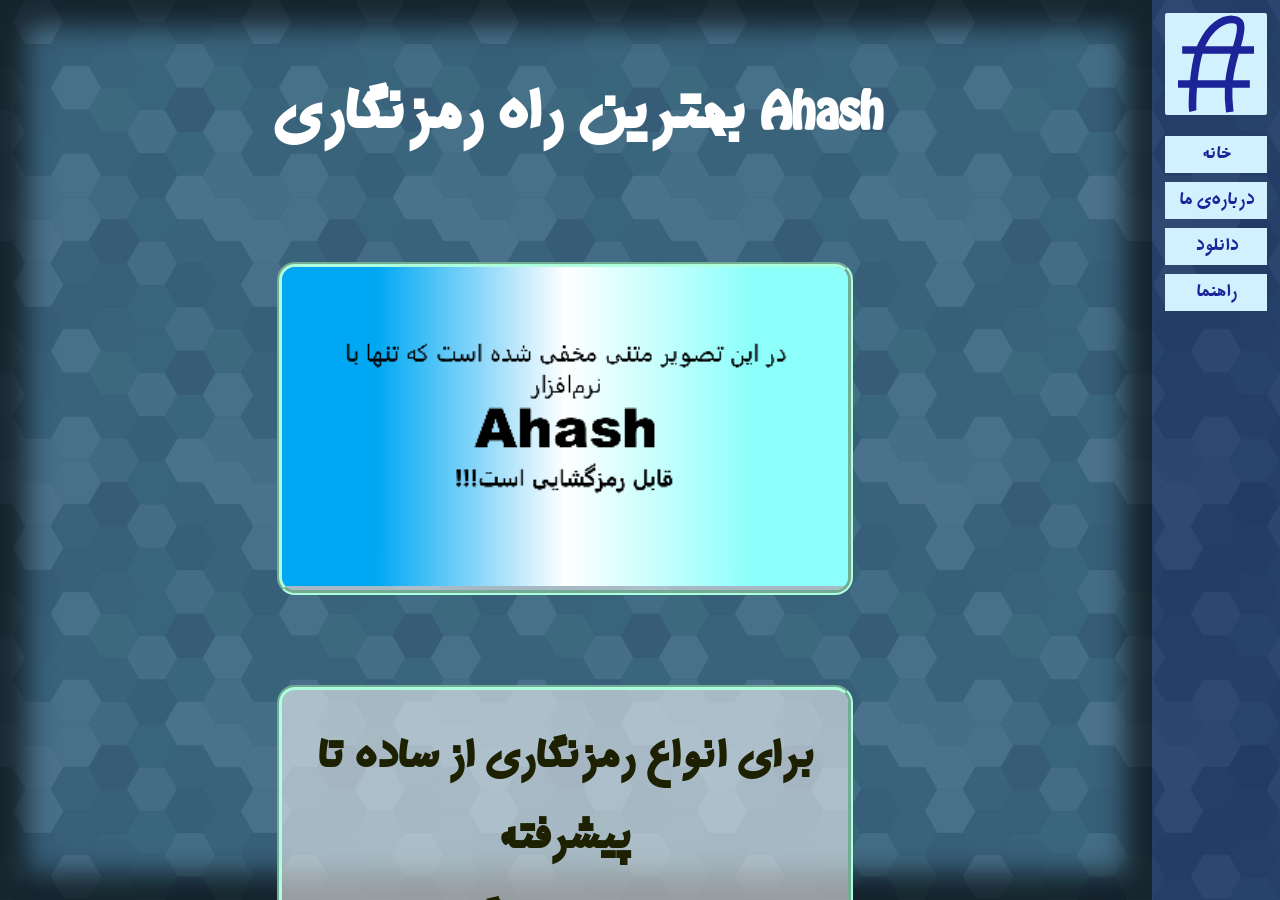
<file: AhashSite/index.html>
<!DOCTYPE html>
<html dir="rtl">
<head>
    <meta charset="UTF-8">
    <meta http-equiv="X-UA-Compatible" content="IE=edge">
    <meta name="viewport" content="width=device-width, initial-scale=1.0">
    <title>Ahash</title>
    <link rel="stylesheet" href="index-files/style.css">
    <link rel="shortcut icon" href="index-files/img/logo3.svg" type="image/x-icon">
</head>
<body>
    <header>
        <img src="index-files/img/logo4.svg" class="logo">
        <button id="h">خانه</button>
        <button id="a">درباره‌ی ما</button>
        <button id="d">دانلود</button>
        <button id="u">راهنما</button>
        <!-- <button></button> -->
    </header>
    <iframe id="iframe" src="index-files/data/h.html"></iframe>
</body>
<script src="index-files/script.js"></script>
</html>
</file>
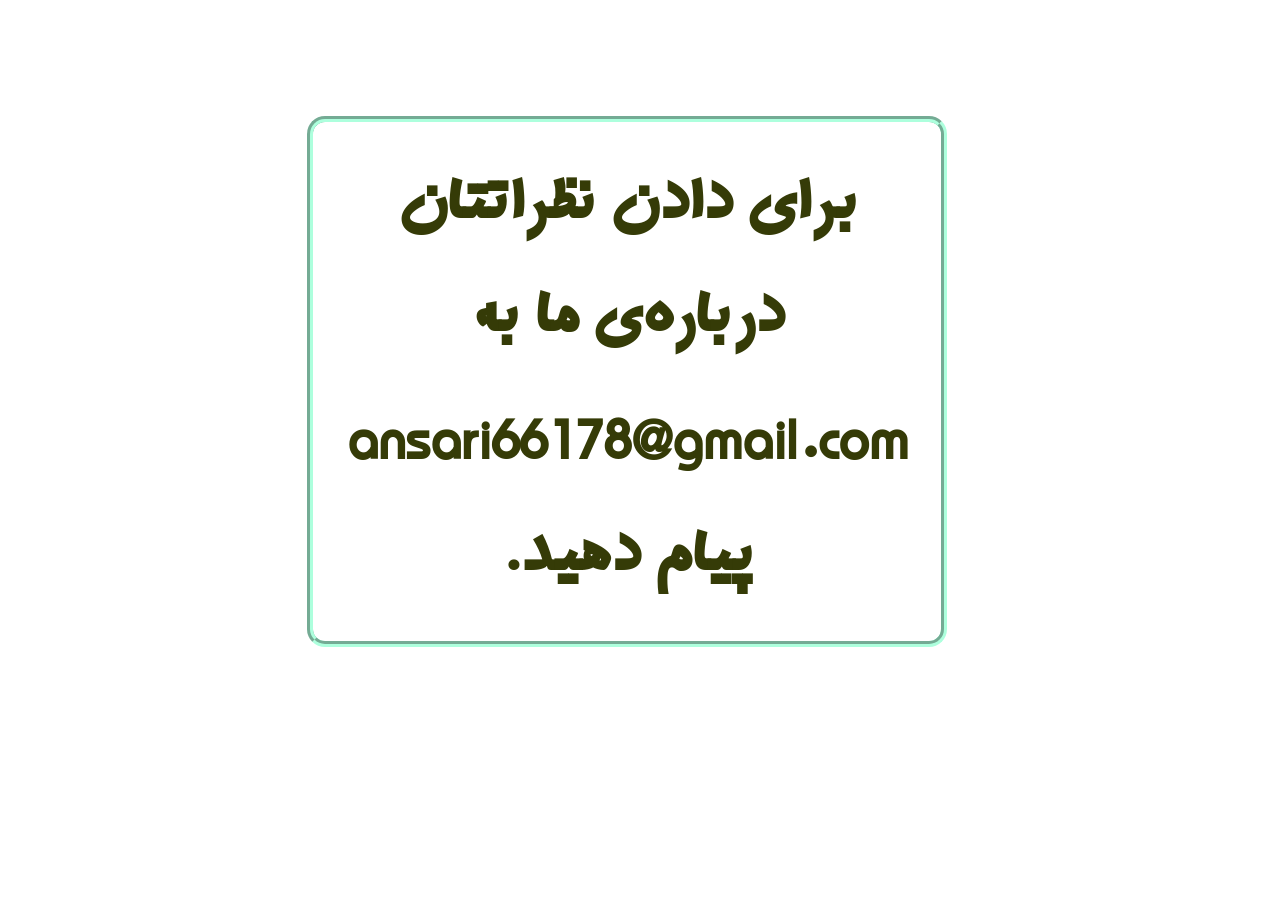
<file: AhashSite/index-files/data/a.html>
<!DOCTYPE html>
<html dir="rtl">
<head>
    <meta charset="UTF-8">
    <meta http-equiv="X-UA-Compatible" content="IE=edge">
    <meta name="viewport" content="width=device-width, initial-scale=1.0">
    <link rel="stylesheet" href="style.css">
    <title>Document</title>
</head>
<body>
    <section><h1>برای دادن نظراتتان درباره‌ی ما به <i class="em">ansari66178@gmail.com</i> پیام دهید.</h1></section>
</body>
</html>
</file>
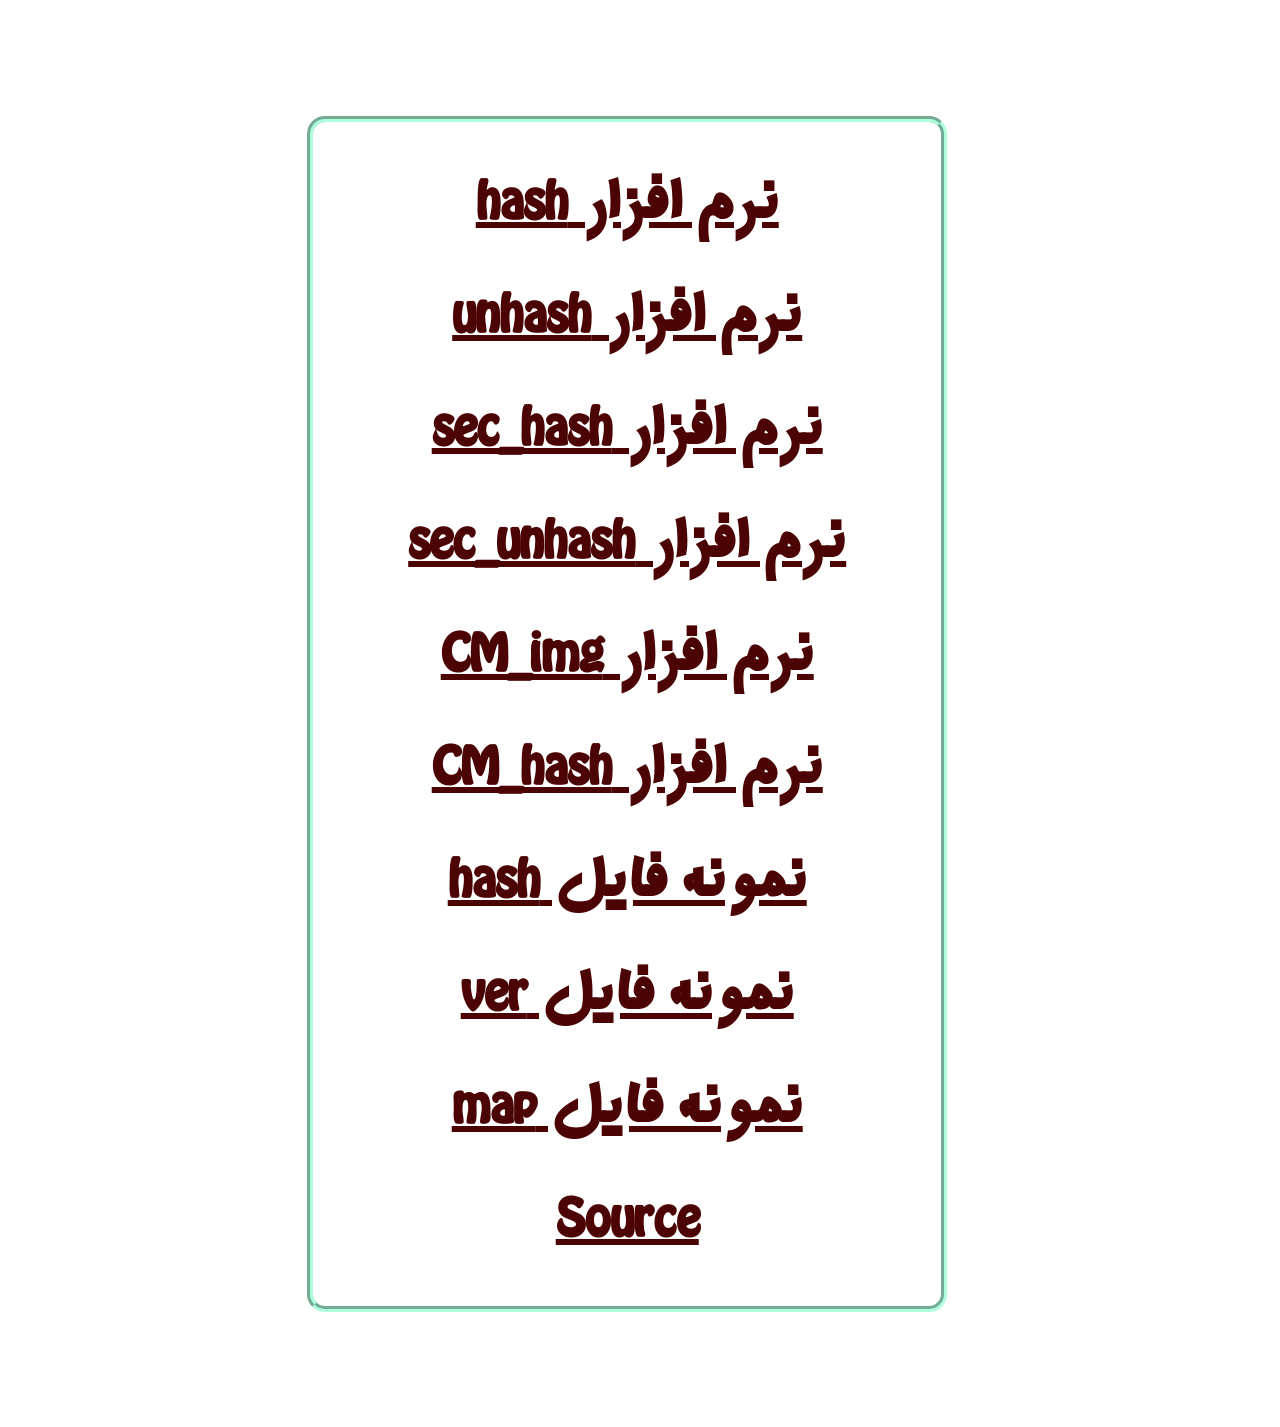
<file: AhashSite/index-files/data/d.html>
<!DOCTYPE html>
<html dir="rtl">
<head>
    <meta charset="UTF-8">
    <meta http-equiv="X-UA-Compatible" content="IE=edge">
    <meta name="viewport" content="width=device-width, initial-scale=1.0">
    <link rel="stylesheet" href="style.css">
    <title>Document</title>
</head>
<body>
    <section>
        <h1><a href="../file/hash.exe" target="_blank" rel="noopener noreferrer" download="">نرم افزار <i class="en">hash</i></a></h1>
        <h1><a href="../file/unhash.exe" target="_blank" rel="noopener noreferrer" download="">نرم افزار <i class="en">unhash</i></a></h1>
        <h1><a href="../file/sec_hash.exe" target="_blank" rel="noopener noreferrer" download="">نرم افزار <i class="en">sec_hash</i></a></h1>
        <h1><a href="../file/sec_unhash.exe" target="_blank" rel="noopener noreferrer" download="">نرم افزار <i class="en">sec_unhash</i></a></h1>
        <h1><a href="../file/img.exe" target="_blank" rel="noopener noreferrer" download="">نرم افزار <i class="en">CM_img</i></a></h1>
        <h1><a href="../file/unimg.exe" target="_blank" rel="noopener noreferrer" download="">نرم افزار <i class="en">CM_hash</i></a></h1>
        <h1><a href="../file/code.zip" target="_blank" rel="noopener noreferrer" download="">نمونه فایل <i class="en">hash</i></a></h1>
        <h1><a href="../file/ver.zip" target="_blank" rel="noopener noreferrer" download="">نمونه فایل <i class="en">ver</i></a></h1>
        <h1><a href="../file/map.zip" target="_blank" rel="noopener noreferrer" download="">نمونه فایل <i class="en">map</i></a></h1>
        <h1><a href="../file/source.zip" target="_blank" rel="noopener noreferrer" download=""><i class="en">Source</i></a></h1>
    </section>
</body>
</html>
</file>
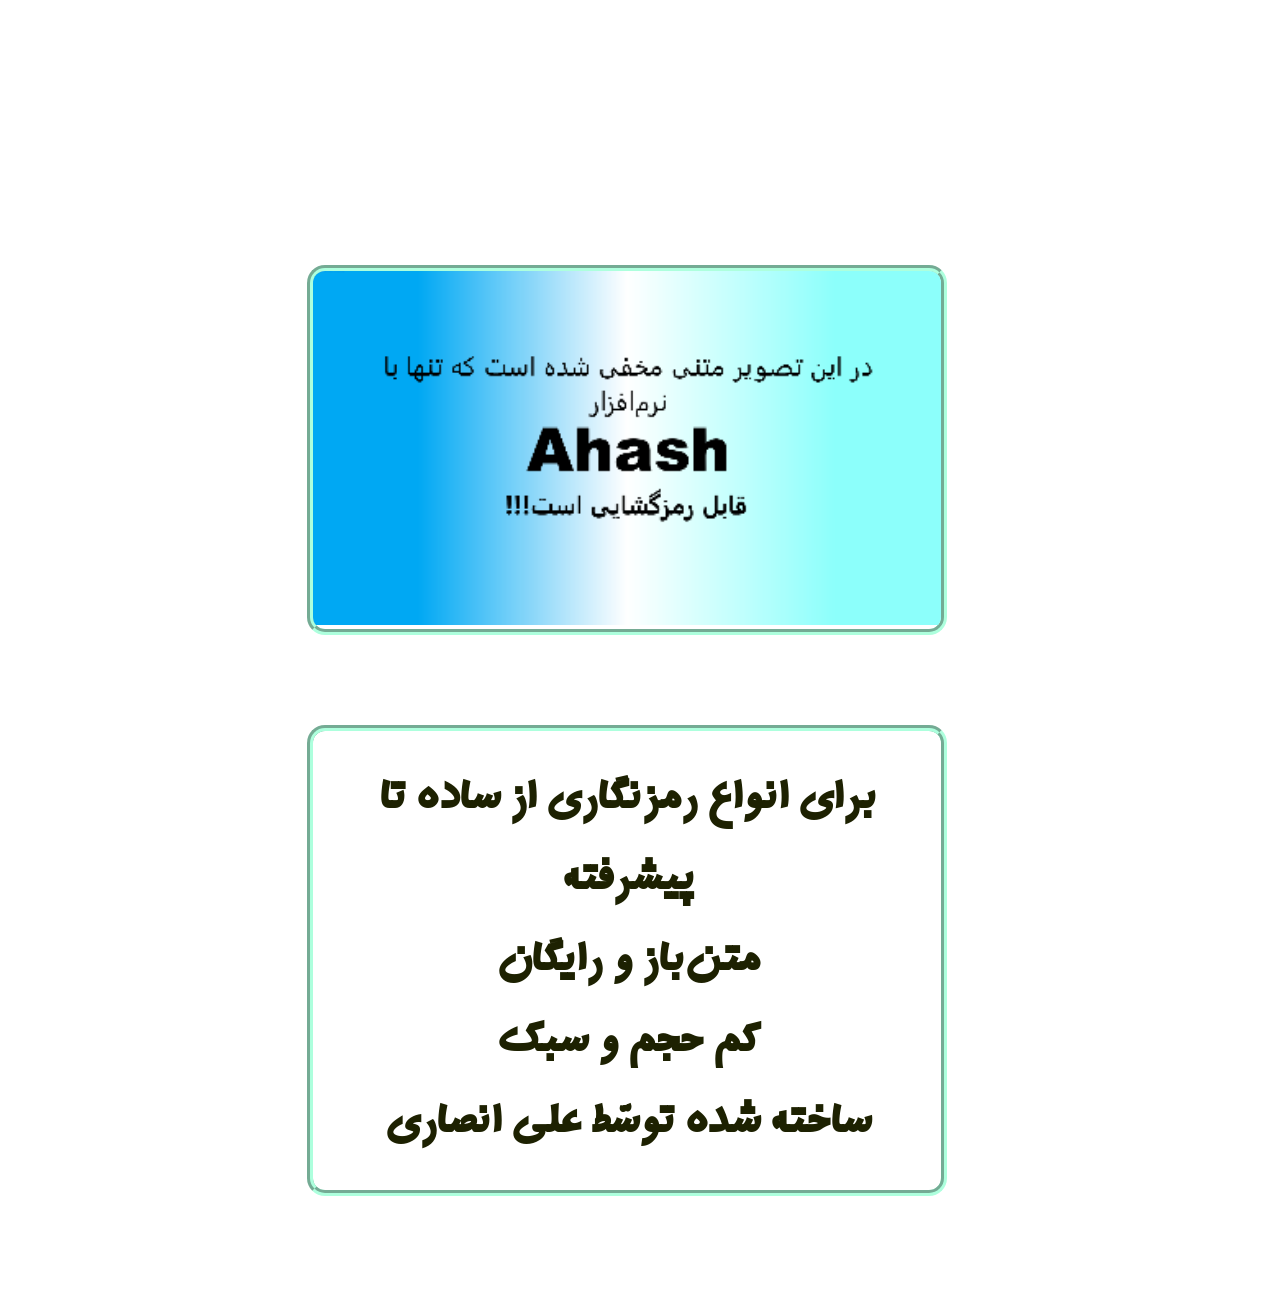
<file: AhashSite/index-files/data/h.html>
<!DOCTYPE html>
<html dir="rtl">
<head>
    <meta charset="UTF-8">
    <meta http-equiv="X-UA-Compatible" content="IE=edge">
    <meta name="viewport" content="width=device-width, initial-scale=1.0">
    <link rel="stylesheet" href="style.css">
    <title>Document</title>
</head>
<body>
    <br><br>
    <h1><i class="en">Ahash</i> بهترین راه رمزنگاری</h1>
    <section class="simg">
        <img src="../img/output.png">
    </section>
    <section>
        <h2>برای انواع رمزنگاری از ساده تا پیشرفته</h2>
        <h2>متن‌باز و رایگان</h2>
        <h2>کم حجم و سبک</h2>
        <h2>ساخته شده توسّط علی انصاری</h2>
    </section>
</body>
</html>
</file>
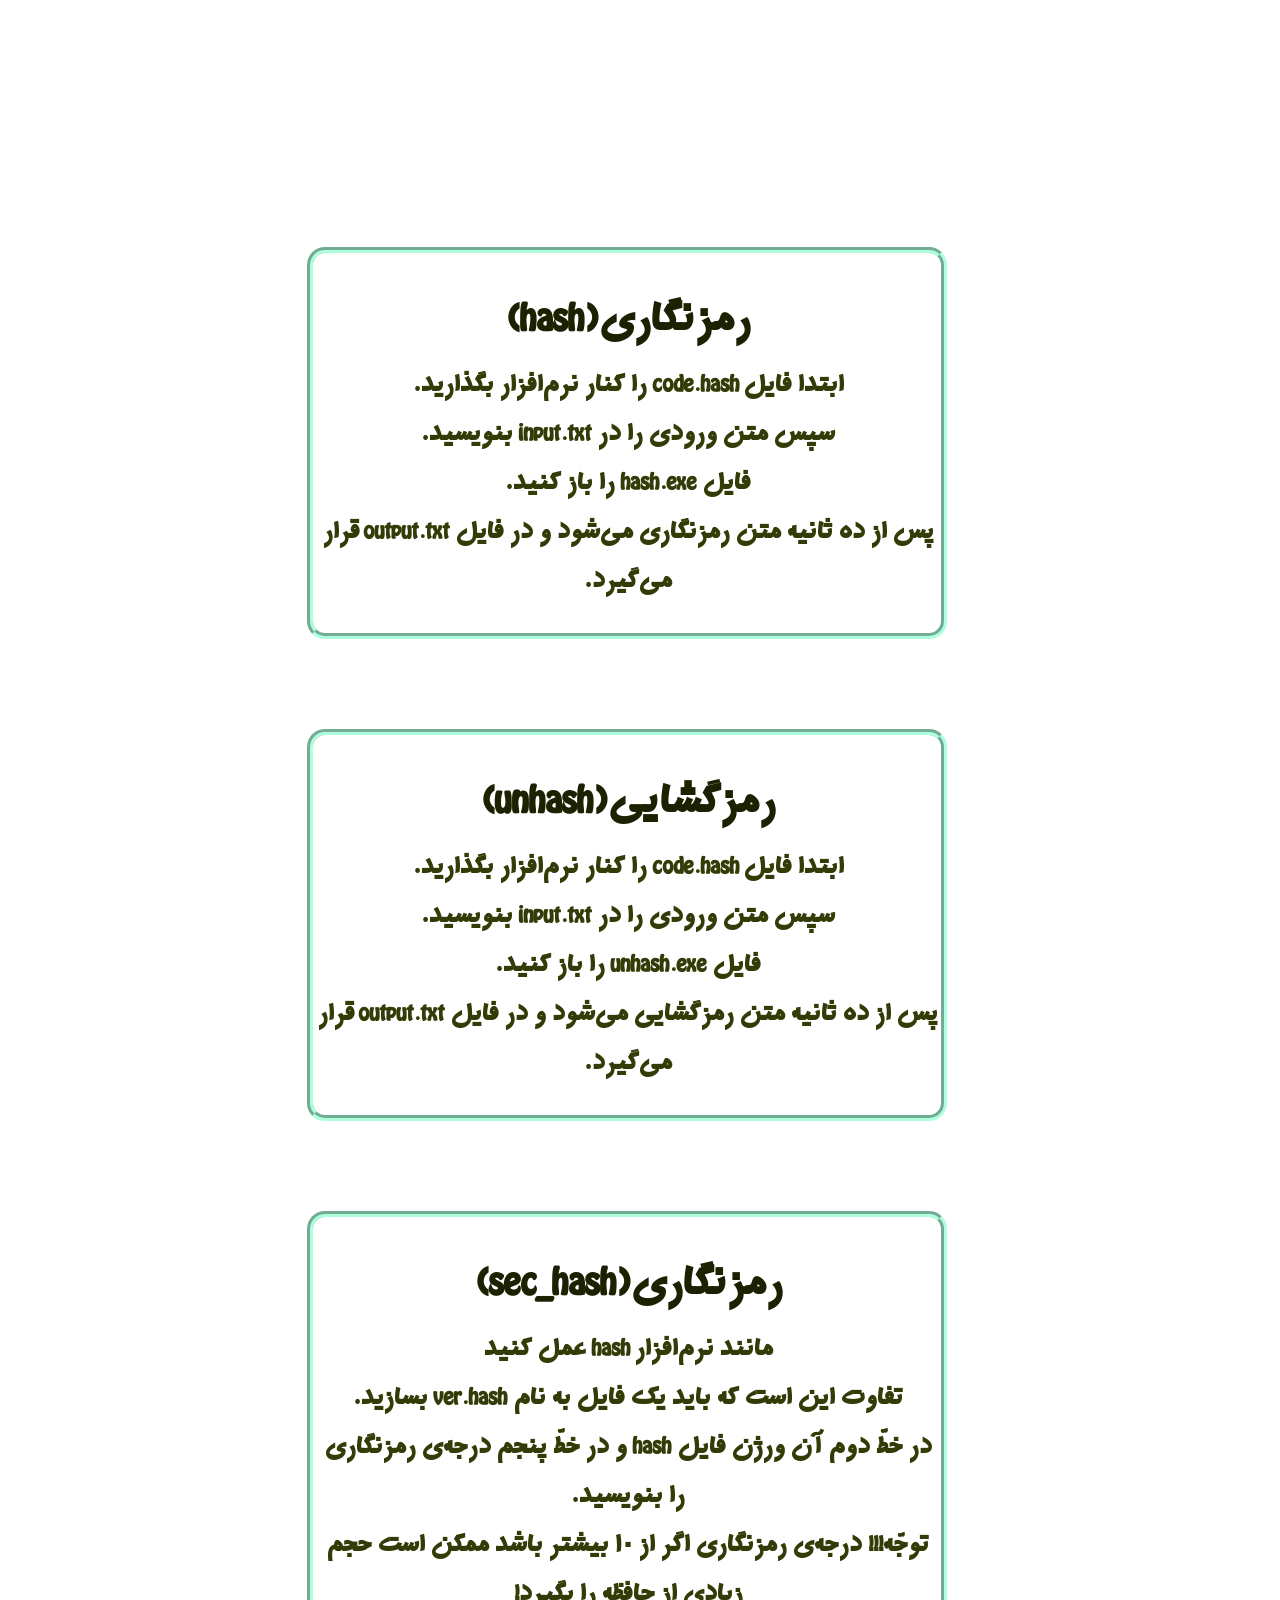
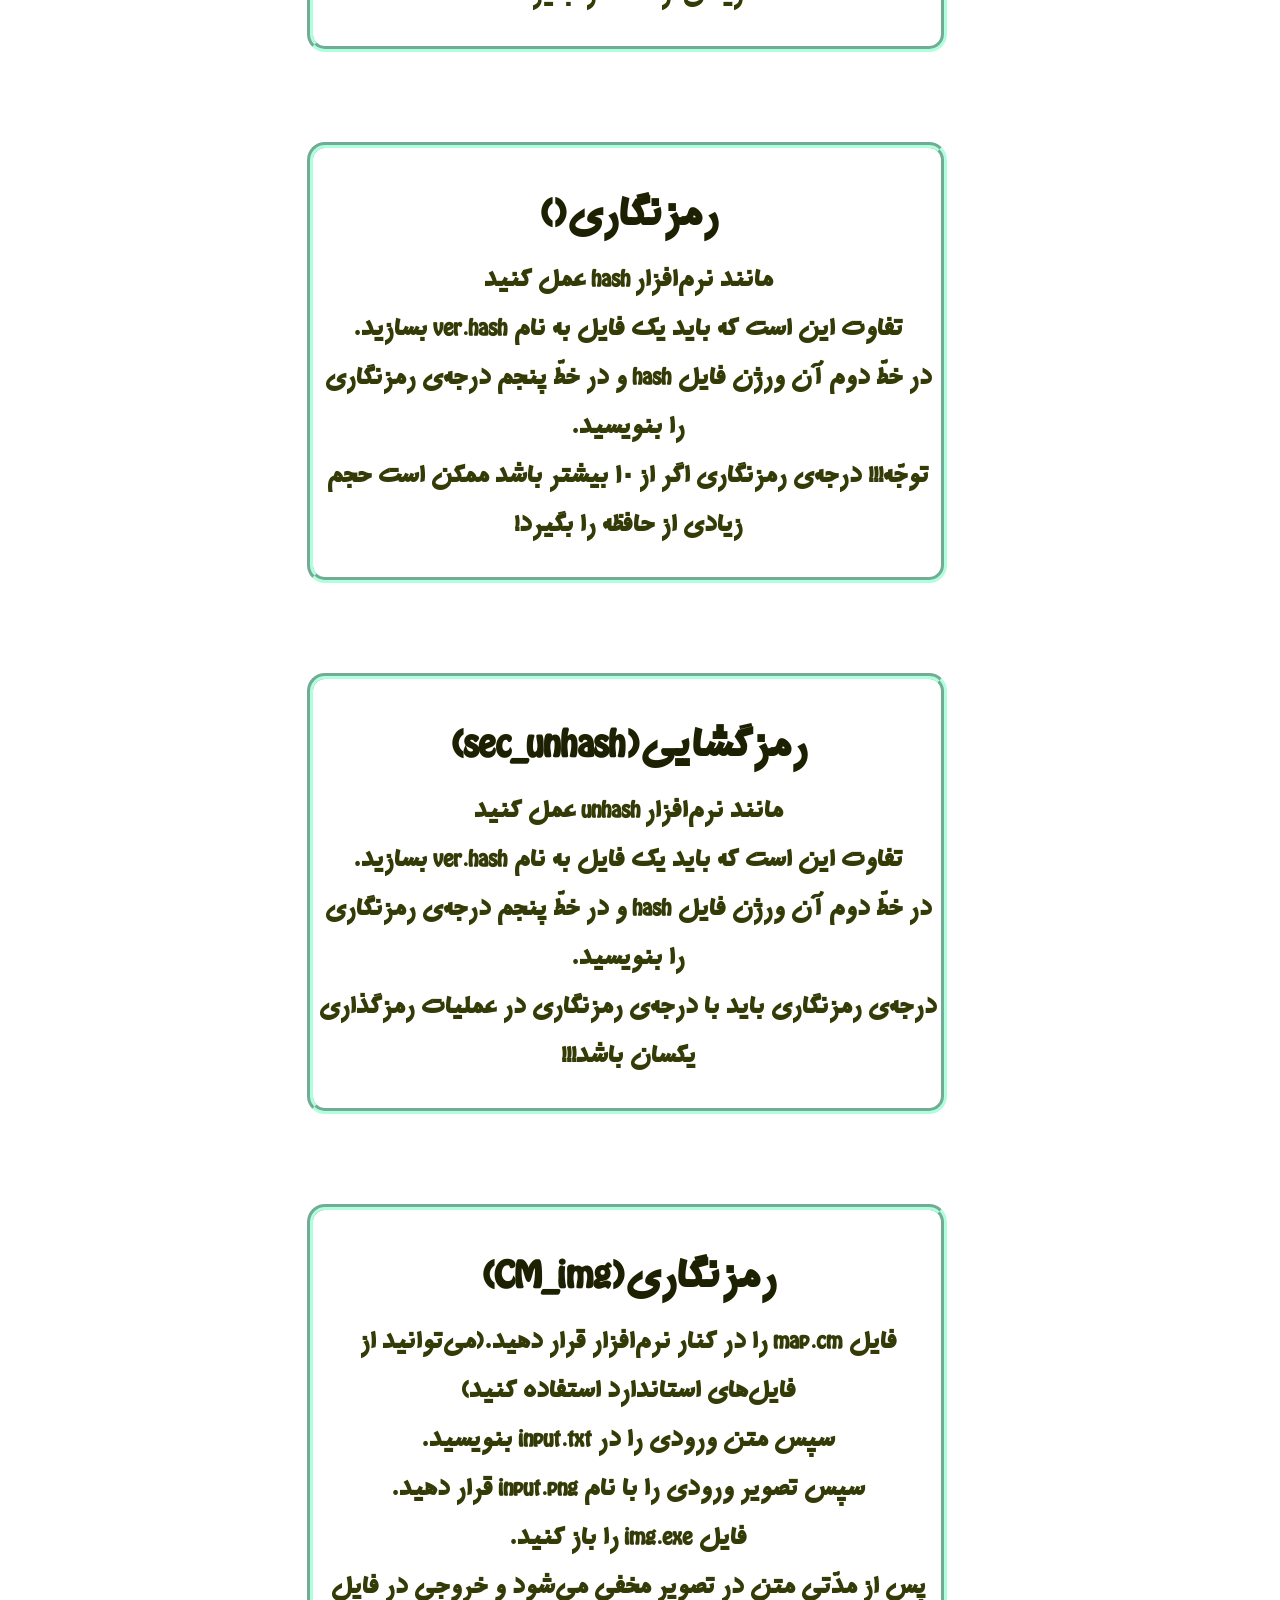
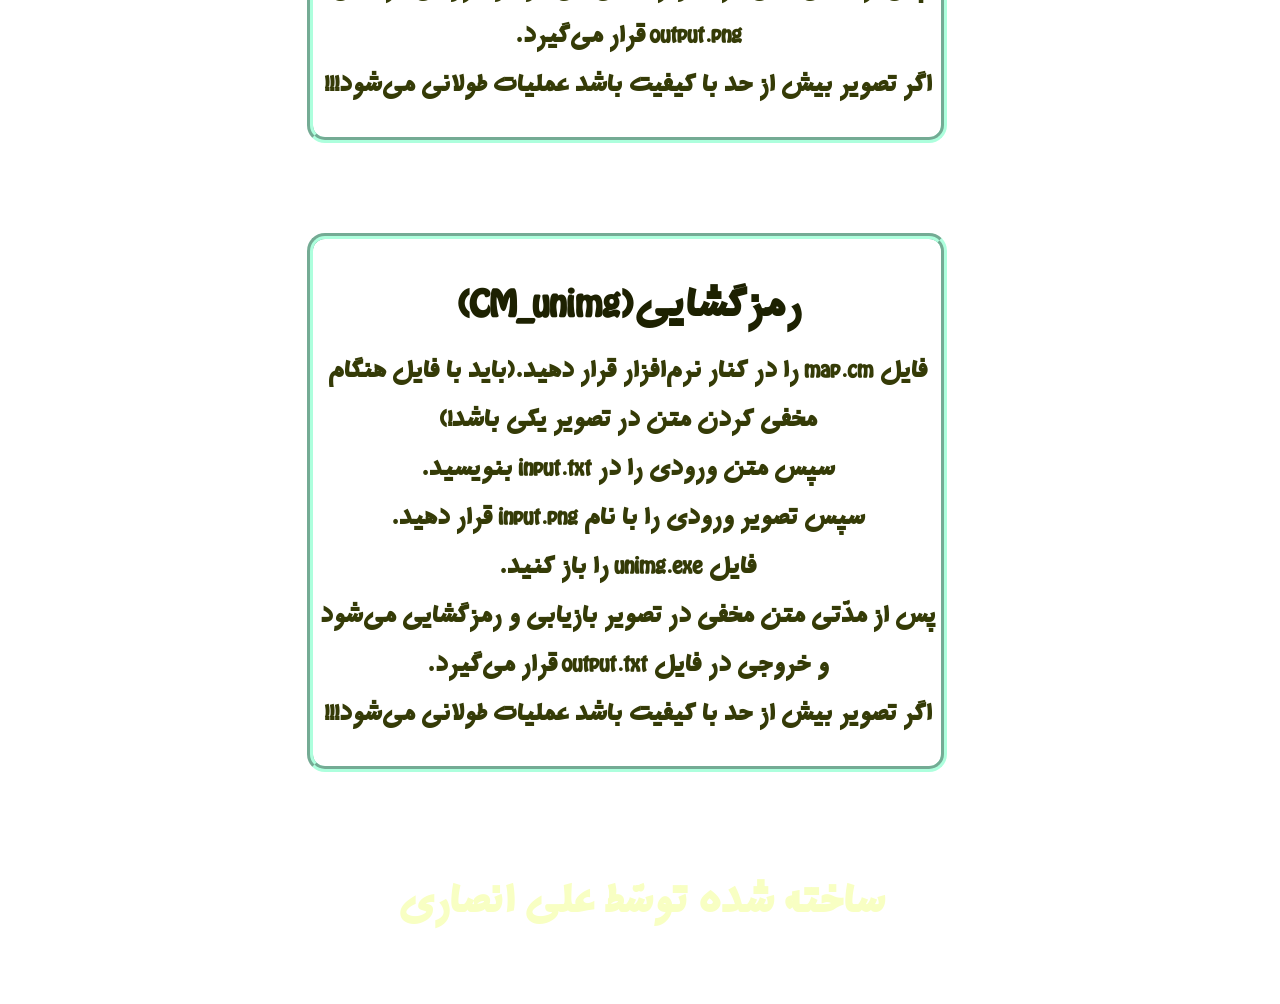
<file: AhashSite/index-files/data/u.html>
<!DOCTYPE html>
<html dir="rtl">
<head>
    <meta charset="UTF-8">
    <meta http-equiv="X-UA-Compatible" content="IE=edge">
    <meta name="viewport" content="width=device-width, initial-scale=1.0">
    <link rel="stylesheet" href="style.css">
    <title>Document</title>
</head>
<body>
    <br>
    <h1>راهنما‌ی <i class="en">Ahash</i></h1>
    <section>
        <h2>رمز‌نگاری(<i class="en">hash</i>)</h2>
        <h3>ابتدا فایل<i class="en"> code.hash</i> را کنار نرم‌افزار بگذارید.</h3>
        <h3>سپس متن ورودی را در <i class="en">input.txt</i>  بنویسید.</h3>
        <h3>فایل <i class="en">hash.exe</i> را باز کنید.</h3>
        <h3>پس از ده ثانیه متن رمزنگاری می‌شود و در فایل <i class="en"> output.txt </i>قرار می‌گیرد.</h3>
    </section>
    <section>
        <h2>رمز‌گشایی(<i class="en">unhash</i>)</h2>
        <h3>ابتدا فایل<i class="en"> code.hash</i> را کنار نرم‌افزار بگذارید.</h3>
        <h3>سپس متن ورودی را در <i class="en">input.txt</i> بنویسید.</h3>
        <h3>فایل <i class="en">unhash.exe</i> را باز کنید.</h3>
        <h3>پس از ده ثانیه متن رمز‌گشایی می‌شود و در فایل <i class="en"> output.txt </i> قرار می‌گیرد.</h3>
    </section>
    <section>
        <h2>رمز‌نگاری(<i class="en">sec_hash</i>)</h2>
        <h3>مانند نرم‌افزار<i class="en"> hash</i> عمل کنید</h3>
        <h3>تفاوت این است که باید یک فایل به نام <i class="en">ver.hash</i>  بسازید.</h3>
        <h3>در خطّ دوم آن ورژن فایل <i class="en">hash</i> و در خطّ پنجم درجه‌ی رمزنگاری را بنویسید.</h3>
        <h3>توجّه!!! درجه‌ی رمزنگاری اگر از ۱۰ بیشتر باشد ممکن است حجم زیادی از حافظه را بگیرد!</h3>
    </section>
    <section>
        <h2>رمز‌نگاری(<i class="en"></i>)</h2>
        <h3>مانند نرم‌افزار<i class="en"> hash</i> عمل کنید</h3>
        <h3>تفاوت این است که باید یک فایل به نام <i class="en">ver.hash</i>  بسازید.</h3>
        <h3>در خطّ دوم آن ورژن فایل <i class="en">hash</i> و در خطّ پنجم درجه‌ی رمزنگاری را بنویسید.</h3>
        <h3>توجّه!!! درجه‌ی رمزنگاری اگر از ۱۰ بیشتر باشد ممکن است حجم زیادی از حافظه را بگیرد!</h3>
    </section>
    <section>
        <h2>رمز‌گشایی(<i class="en">sec_unhash</i>)</h2>
        <h3>مانند نرم‌افزار<i class="en"> unhash</i> عمل کنید</h3>
        <h3>تفاوت این است که باید یک فایل به نام <i class="en">ver.hash</i>  بسازید.</h3>
        <h3>در خطّ دوم آن ورژن فایل <i class="en">hash</i> و در خطّ پنجم درجه‌ی رمزنگاری را بنویسید.</h3>
        <h3>درجه‌ی رمزنگاری باید با درجه‌ی رمزنگاری در عملیات رمزگذاری یکسان باشد!!!</h3>
    </section>
    <section>
        <h2>رمز‌نگاری(<i class="en">CM_img</i>)</h2>
        <h3>فایل <i class="en"> map.cm</i> را در کنار نرم‌افزار قرار دهید.(می‌توانید از فایل‌های استاندارد استفاده کنید)</h3>
        <h3>سپس متن ورودی را در <i class="en">input.txt</i> بنویسید.</h3>
        <h3>سپس تصویر ورودی را با نام <i class="en">input.png</i> قرار دهید.</h3>
        <h3>فایل <i class="en">img.exe</i> را باز کنید.</h3>
        <h3>پس از مدّتی متن در تصویر مخفی می‌شود و خروجی در فایل <i class="en"> output.png </i> قرار می‌گیرد.</h3>
        <h3>اگر تصویر بیش از حد با کیفیت باشد عملیات طولانی می‌شود!!!</h3>
    </section>
    <section>
        <h2>رمز‌گشایی(<i class="en">CM_unimg</i>)</h2>
        <h3>فایل <i class="en"> map.cm</i> را در کنار نرم‌افزار قرار دهید.(باید با فایل هنگام مخفی کردن متن در تصویر یکی باشد!)</h3>
        <h3>سپس متن ورودی را در <i class="en">input.txt</i> بنویسید.</h3>
        <h3>سپس تصویر ورودی را با نام <i class="en">input.png</i> قرار دهید.</h3>
        <h3>فایل <i class="en">unimg.exe</i> را باز کنید.</h3>
        <h3>پس از مدّتی متن مخفی در تصویر بازیابی و رمز‌گشایی می‌شود و خروجی در فایل <i class="en"> output.txt </i> قرار می‌گیرد.</h3>
        <h3>اگر تصویر بیش از حد با کیفیت باشد عملیات طولانی می‌شود!!!</h3>
    </section>
    <h2>ساخته شده توسّط علی انصاری</h2>
    <br><br>
</body>
</html>
</file>
<file: AhashSite/index-files/style.css>
* {
    box-sizing: border-box;
    margin: 0 auto;
    padding: 0 auto;
}
@font-face {
    font-family: mehr;
    src: url(font/IRMehr.ttf);
}

body{
    background-image: url(img/bg.svg);
    overflow: hidden;
}
header {
    display: inline-block;
    position: fixed;
    right: 0;
    top: 0;
    width: 10vw;
    height: 100vh;
    background-color: #0002797e;
    /* box-shadow: inset 0vmin 0vmin 3vmin 3vmin #00ffeea3; */
}
iframe{
    width: 90vw;
    height: 100vh;
    position: fixed;
    left: 0;
    box-shadow: inset 0vmin 0vmin 3vmin 3vmin #000000a3;
    background-color: #000dff38;
    border-style: none;
}
.logo{
    width: 8vw;
    height: 8vw;
    margin: 1vw;
}
button{
    margin: 0.5vh 1vw;
    width: 8vw;
    text-align: center;
    font-family: mehr;
    font-size: 1.5vw;
    border: 0px none #0000;
    background-color: #d2f1ff;
    color: #1d2499;
}
</file>
<file: AhashSite/index-files/data/style.css>
* {
    box-sizing: border-box;
    margin: 0 auto;
    padding: 0 auto;
}
@font-face {
    font-family: mehr;
    src: url(../font/IRMehr.ttf);
}
@font-face {
    font-family: ramin;
    src: url(../font/NPIRamin.ttf);
}
@font-face {
    font-family: homa;
    src: url(../font/IRHoma.ttf);
}

::-webkit-scrollbar {
    background-color:#0de9da;
    box-shadow: inset 0px -1px 13px #0275af;
    border-radius: 10px;
}
::-webkit-scrollbar-thumb {
    box-shadow: inset 0px -1px 13px #0205af;
    border-radius: 10px;
}

body{
    padding: 2vw;
}
h1{
    font-family: mehr;
    width: 100%;
    font-size: 6vmin;
    text-align: center;
}
h1{
    font-family: mehr;
    width: 100%;
    font-size: 7vmin;
    text-align: center;
    color: white;
}
h2{
    font-family: mehr;
    width: 100%;
    font-size: 5vmin;
    text-align: center;
    color: rgb(248, 255, 195);
}
h3{
    font-family: mehr;
    width: 100%;
    font-size: 3vmin;
    text-align: center;
    color: white;
}
section{
    width: 50vw;
    margin: 10vh 24vw;
    background-color: #ffffff8d;
    border: 0.5vw groove #adffdd;
    border-radius: 2vmin;
    padding: 3vmin 0;
}
section h2{
    color: rgb(29, 33, 1);
}
section h3, section h1{
    color: rgb(53, 59, 7);
}
a{
    color: #4b0303;
}
.en{
    font-family: ramin;
}
.em{
    font-family: homa;
}
i{
    font-style: normal;
}
.simg {
    padding: 0;
    overflow: hidden;
}
section img {
    width: 100%;
}
</file>
